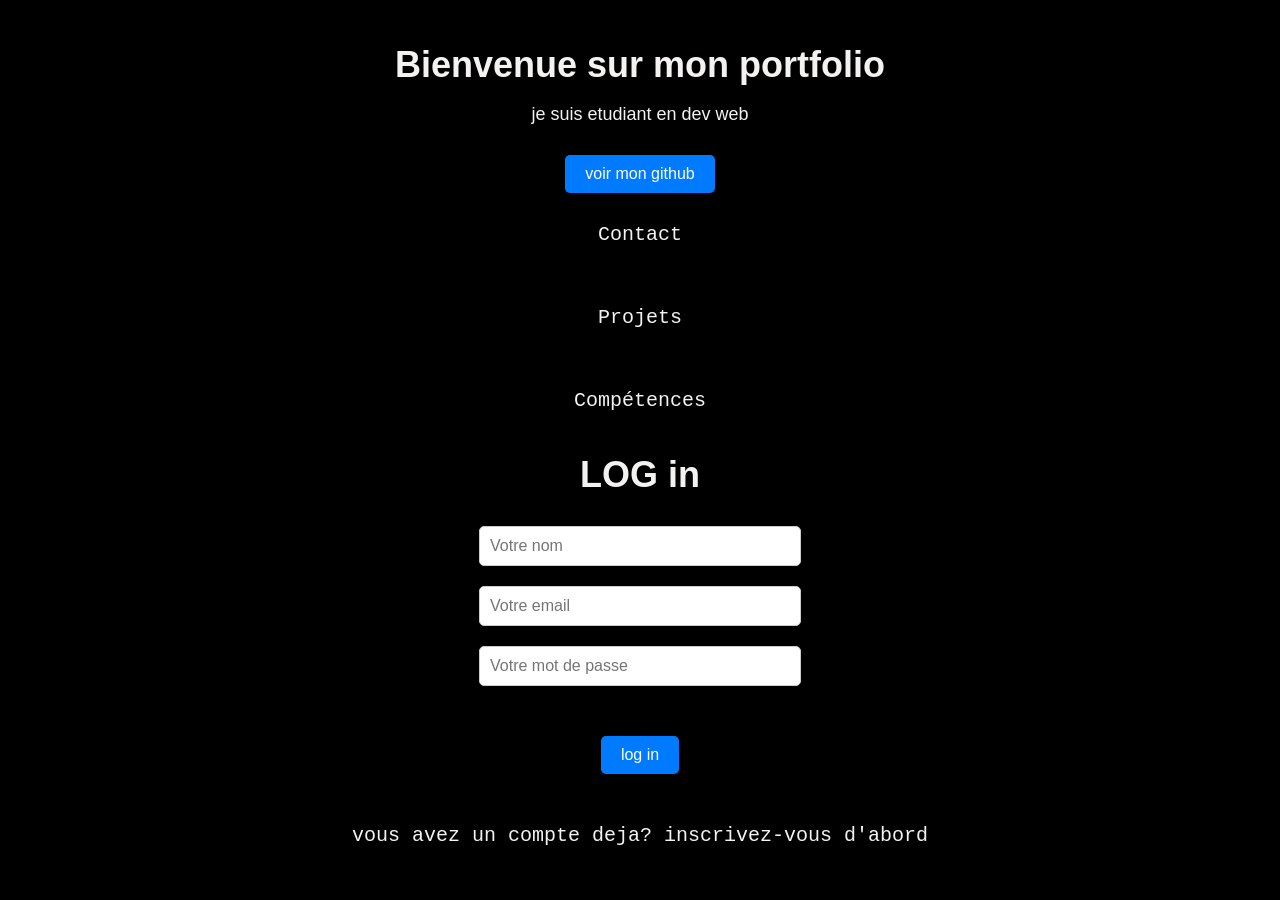
<file: index.html>
<!DOCTYPE html>
<html lang="en">
<head>
    <meta charset="UTF-8">
    <meta name="viewport" content="width=device-width, initial-scale=1.0">
    <title>Document</title>
    <link rel="stylesheet" href="index.css">
</head>
<body>
    <h1>Bienvenue sur mon portfolio </h1>
    <p>je suis etudiant en dev web</p>
    <a href="https://github.com/Amirouchissam/tpweb5" target="_blank">
        <button>voir mon github</button>
    </a>
    <nav>
        
        <li><a href="contact.html">Contact</a></li>
        <li><a href="projets.html">Projets</a></li>
        <li><a href="competences.html">Compétences</a></li>

    </nav>4


        <div class="form">
        <h1>LOG in</h1>
        <input id="nom" type="text" placeholder="Votre nom">
        <input id="email" type="email" placeholder="Votre email">
        <input id="password" type="password" placeholder="Votre mot de passe">

        <button id="btn">log in</button>
        <a href="login.htm">vous avez un compte deja? inscrivez-vous d'abord</a>
    </div>
    <script src="./index.js"></script>
</body>
</html>
</file>
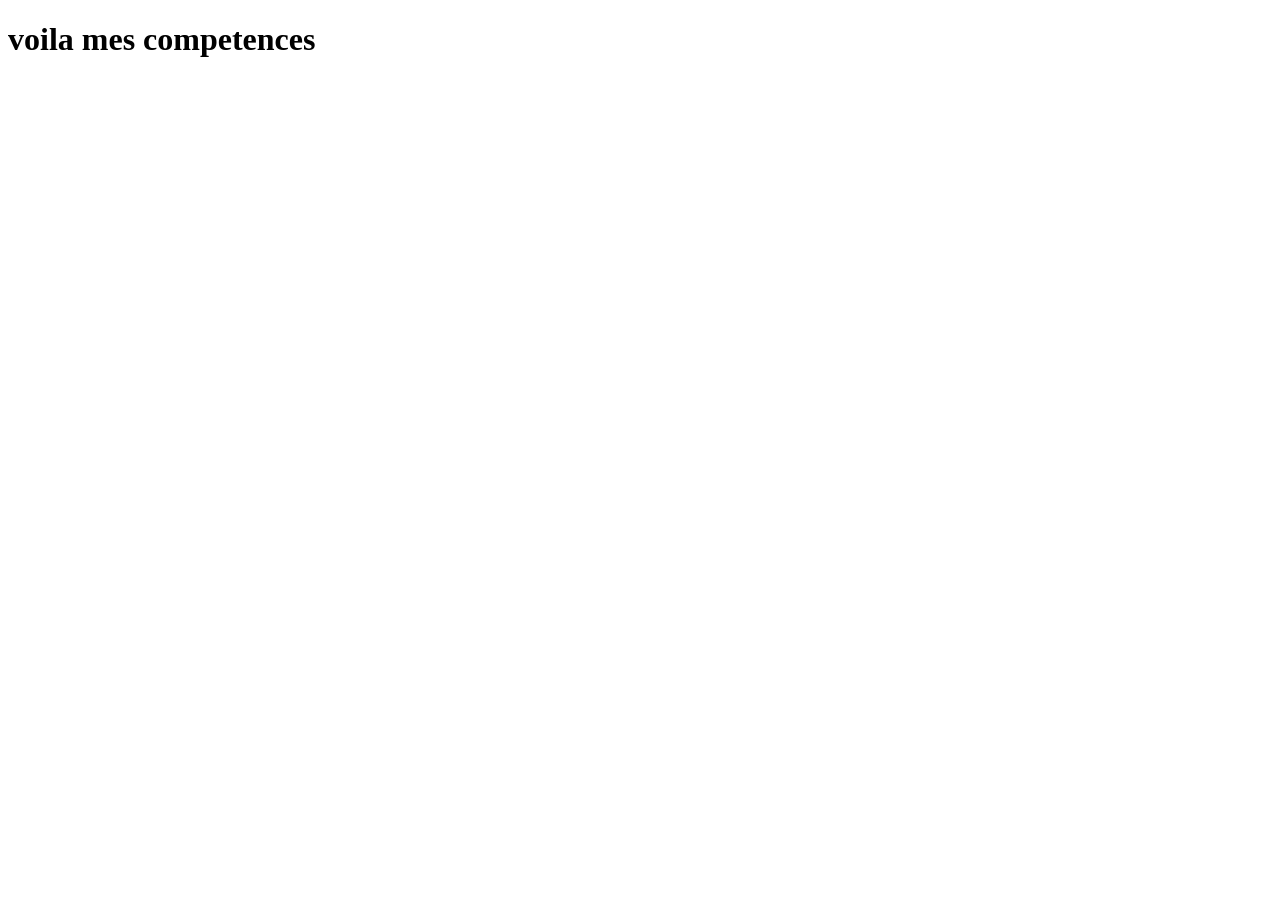
<file: competences.html>
<!DOCTYPE html>
<html lang="en">
<head>
    <meta charset="UTF-8">
    <meta name="viewport" content="width=device-width, initial-scale=1.0">
    <title>Document</title>
</head>
<body>
    <h1>voila mes competences</h1>
</body>
</html>
</file>
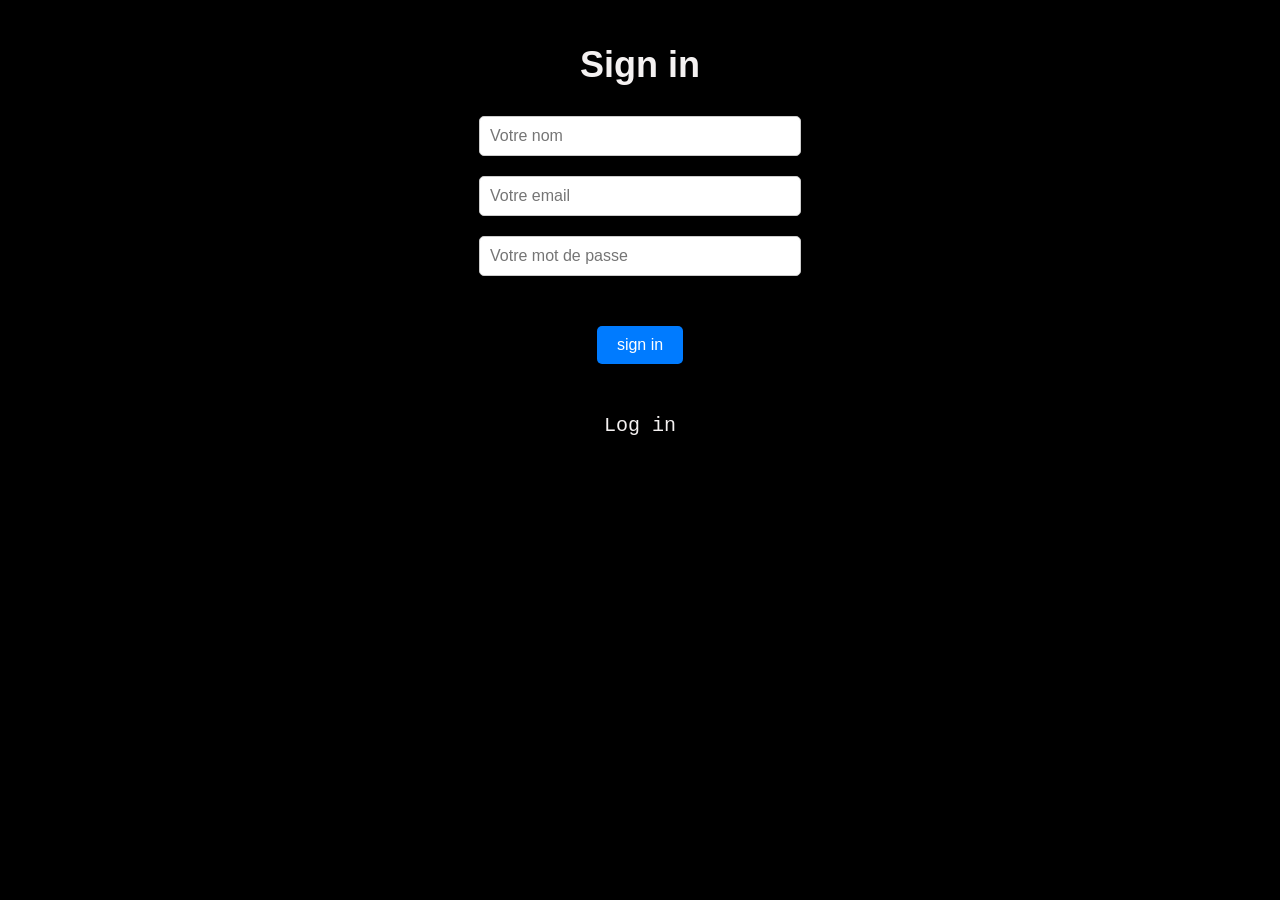
<file: login.htm>
<!DOCTYPE html>
<html lang="en">
<head>
    <meta charset="UTF-8">
    <meta name="viewport" content="width=device-width, initial-scale=1.0">
    <title>Document</title>
    <link rel="stylesheet" href="./index.css">
</head>
<body>
     <div class="formee">
        <h1>Sign in</h1>
        <input id="nom" type="text" placeholder="Votre nom">
        <input id="email" type="email" placeholder="Votre email">
        <input id="password" type="password" placeholder="Votre mot de passe">

        <button id="btn">sign in</button>
        <a href="index.html">Log in</a>
    </div>
    <script src="./index.js"></script>
</body>
</html>
</file>
<file: index.css>
nav{
    display: flex;
    justify-content: space-around;
    align-items: center;
    flex-direction: column;
    gap: 60px;
}
li{
    list-style: none;
    
}
a{
    text-decoration: none;
    color: rgb(244, 241, 241);
    font-size: 20px;
    font-family: 'Courier New', Courier, monospace;
    
}
body{
    background-color: #000000;
    font-family: Arial, sans-serif;
    margin: 0;
    padding: 20px;
}
h1{
    
    color: rgb(244, 241, 241);
    font-size: 36px;
    margin-bottom: 10px;
    text-align: center;
}
p{
    
    color: rgb(244, 241, 241);
    font-size: 18px;
    margin-bottom: 20px;
    text-align: center;
}
button{
    display: block;
    background-color: #007bff;
    color: white;
    border: none;
    padding: 10px 20px;
    font-size: 16px;
    cursor: pointer;
    border-radius: 5px;
    margin: 30px auto;
}
button:hover{
    background-color: #0056b3;
}
@media (max-width: 500px) {
    nav {
        flex-direction: column;
        gap: 20px;
    }
    a{
        font-size: 16px;
    }
    p{
        font-size: 16px;
    }
    button{
        font-size: 16px;
    }
    
}
.form {
    display: flex;
    flex-direction: column;
    align-items: center;
    justify-content: center;
    gap: 20px;
}
.form input {
    padding: 10px;
    font-size: 16px;
    border: 1px solid #ccc;
    border-radius: 5px;
    width: 100%;
    max-width: 300px;
}   
.form button {
    background-color: #007bff;
    color: white;
    border: none;
    padding: 10px 20px;
    font-size: 16px;
    cursor: pointer;
    border-radius: 5px;
}



.formee {
    display: flex;
    flex-direction: column;
    align-items: center;
    justify-content: center;
    gap: 20px;
}
.formee input {
    padding: 10px;
    font-size: 16px;
    border: 1px solid #ccc;
    border-radius: 5px;
    width: 100%;
    max-width: 300px;
}   
.formee button {
    background-color: #007bff;
    color: white;
    border: none;
    padding: 10px 20px;
    font-size: 16px;
    cursor: pointer;
    border-radius: 5px;
}
</file>
